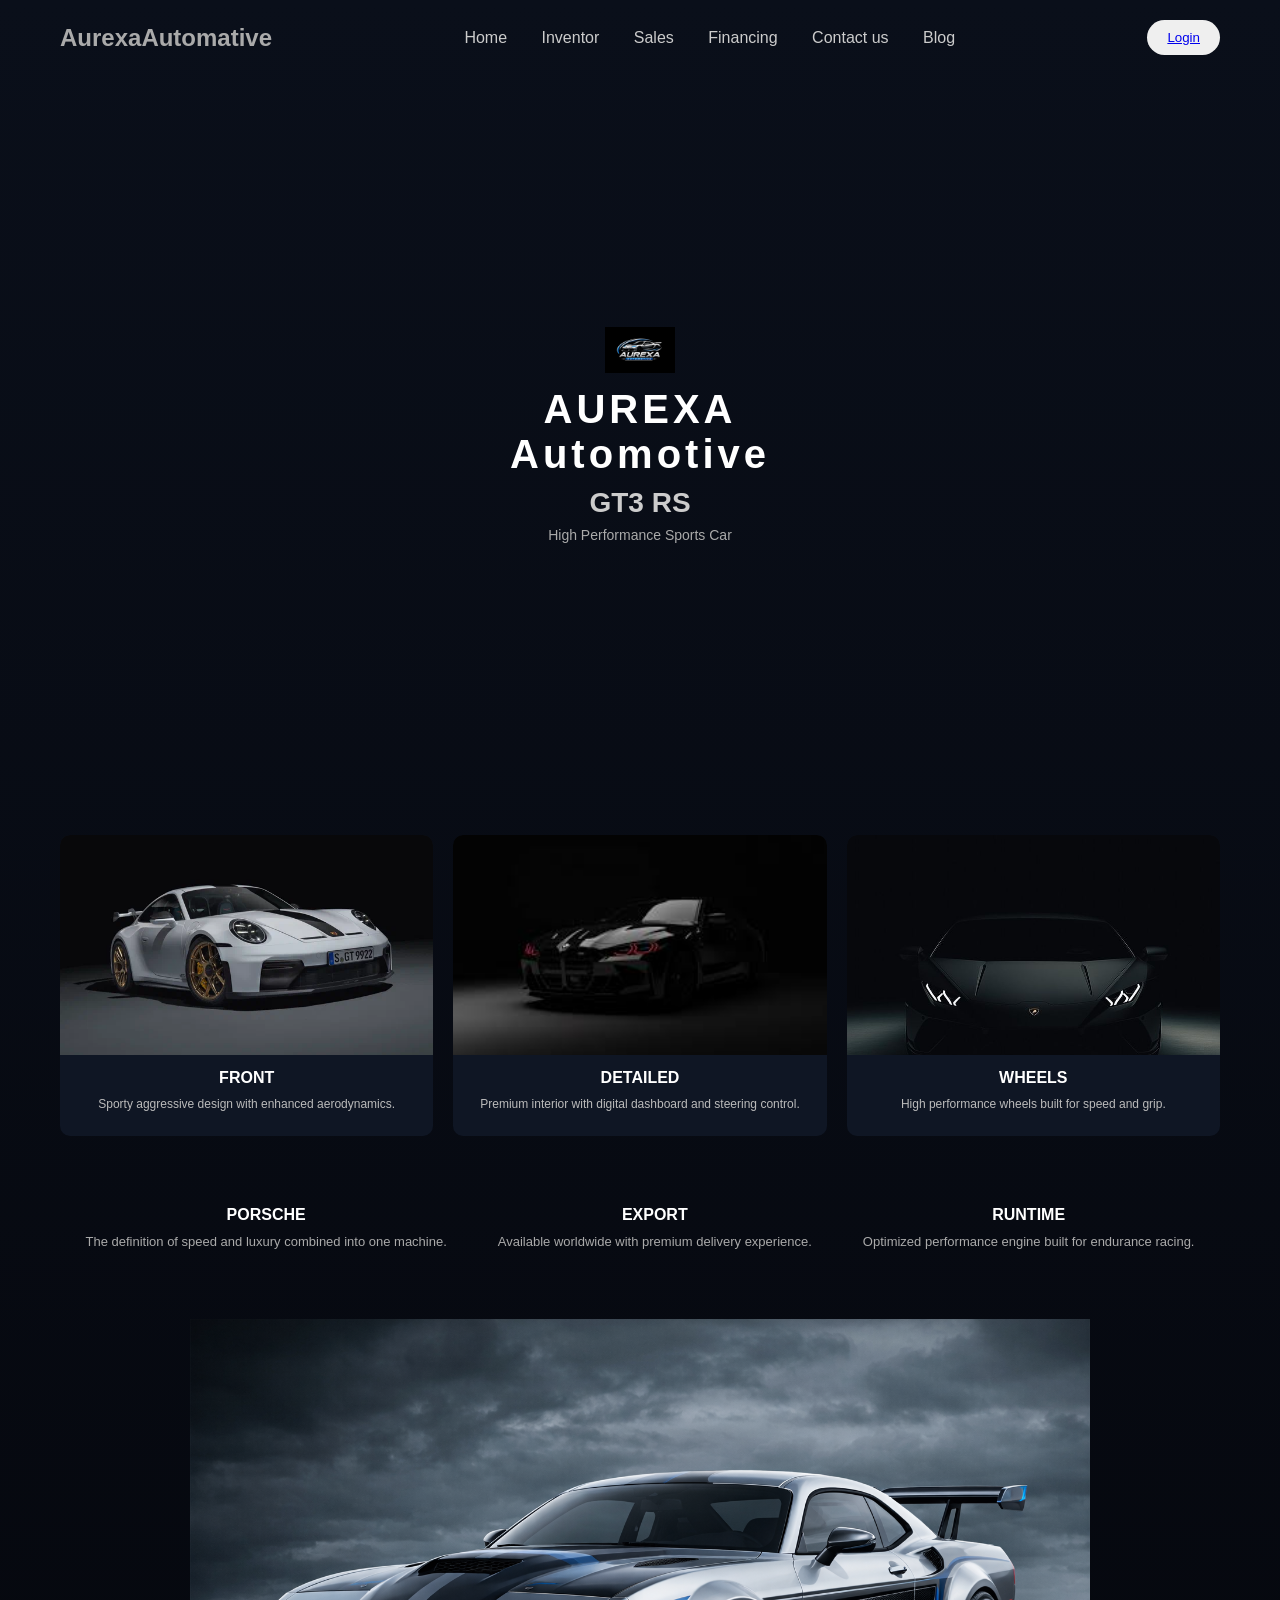
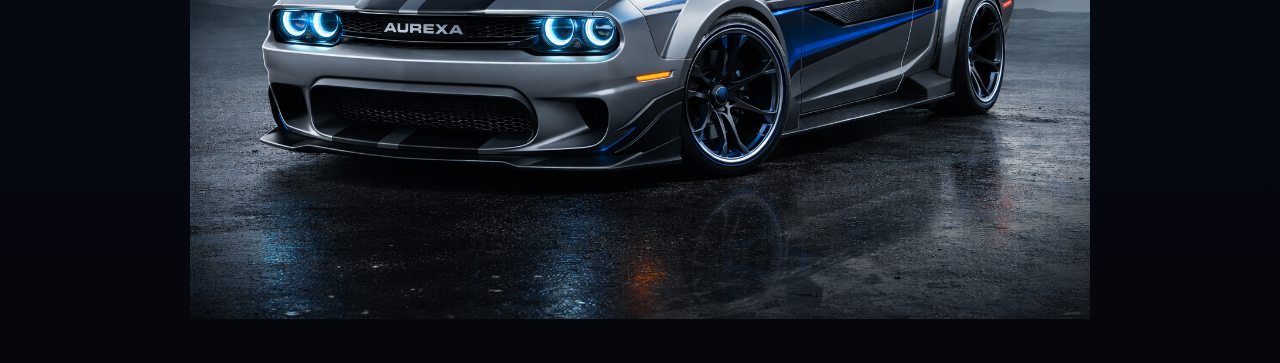
<file: financing.html>
<!DOCTYPE html>
<html lang="en">
<head>
    <meta charset="UTF-8">
    <meta name="viewport" content="width=device-width, initial-scale=1.0">
    <title>finances</title>
    <link rel="stylesheet" href="financing.css">
</head>
<body>

    
  <header class="header">
    <h2 class="logoss">AurexaAutomative</h2>
    <nav>
      <a href="index.html">Home</a>
      <a href="inventory.html">Inventor</a>
      <a href="sales.html">Sales</a>
      <a href="financing.html">Financing</a>
      <a href="contant.html">Contact us</a>
      <a href="blog.html">Blog</a>
    </nav>
    <button class="btn">
      <a href="log.html">Login</a>
    </button>
  </header>
    
    <header class="hero">
        <div class="overlay">
            <img src="ChatGPT Image Feb 20, 2026, 01_22_53 PM.png" class="logo" alt="logo">

            <h1>AUREXA <br> Automotive</h1>
            <h2>GT3 RS</h2>
            <p class="subtitle">High Performance Sports Car</p>
        </div>
    </header>
    
    <section class="features">

        <div class="card">
            <img src="cattouch.webp" alt="">
            <h3>FRONT</h3>
            <p>Sporty aggressive design with enhanced aerodynamics.</p>
        </div>

        <div class="card">
            <img src="download (2).jpg" alt="">
            <h3>DETAILED</h3>
            <p>Premium interior with digital dashboard and steering control.</p>
        </div>

        <div class="card">
            <img src="download (12).jpeg" alt="">
            <h3>WHEELS</h3>
            <p>High performance wheels built for speed and grip.</p>
        </div>

    </section>

    
    <section class="info">
        <div>
            <h4>PORSCHE</h4>
            <p>The definition of speed and luxury combined into one machine.</p>
        </div>
        <div>
            <h4>EXPORT</h4>
            <p>Available worldwide with premium delivery experience.</p>
        </div>
        <div>
            <h4>RUNTIME</h4>
            <p>Optimized performance engine built for endurance racing.</p>
        </div>
    </section>

    
    <section class="bottom-car">
        <img src="Futuristic sports car in a stormy scene.png" alt="Bottom Car Image">
    </section>

</body>
</html>
</file>
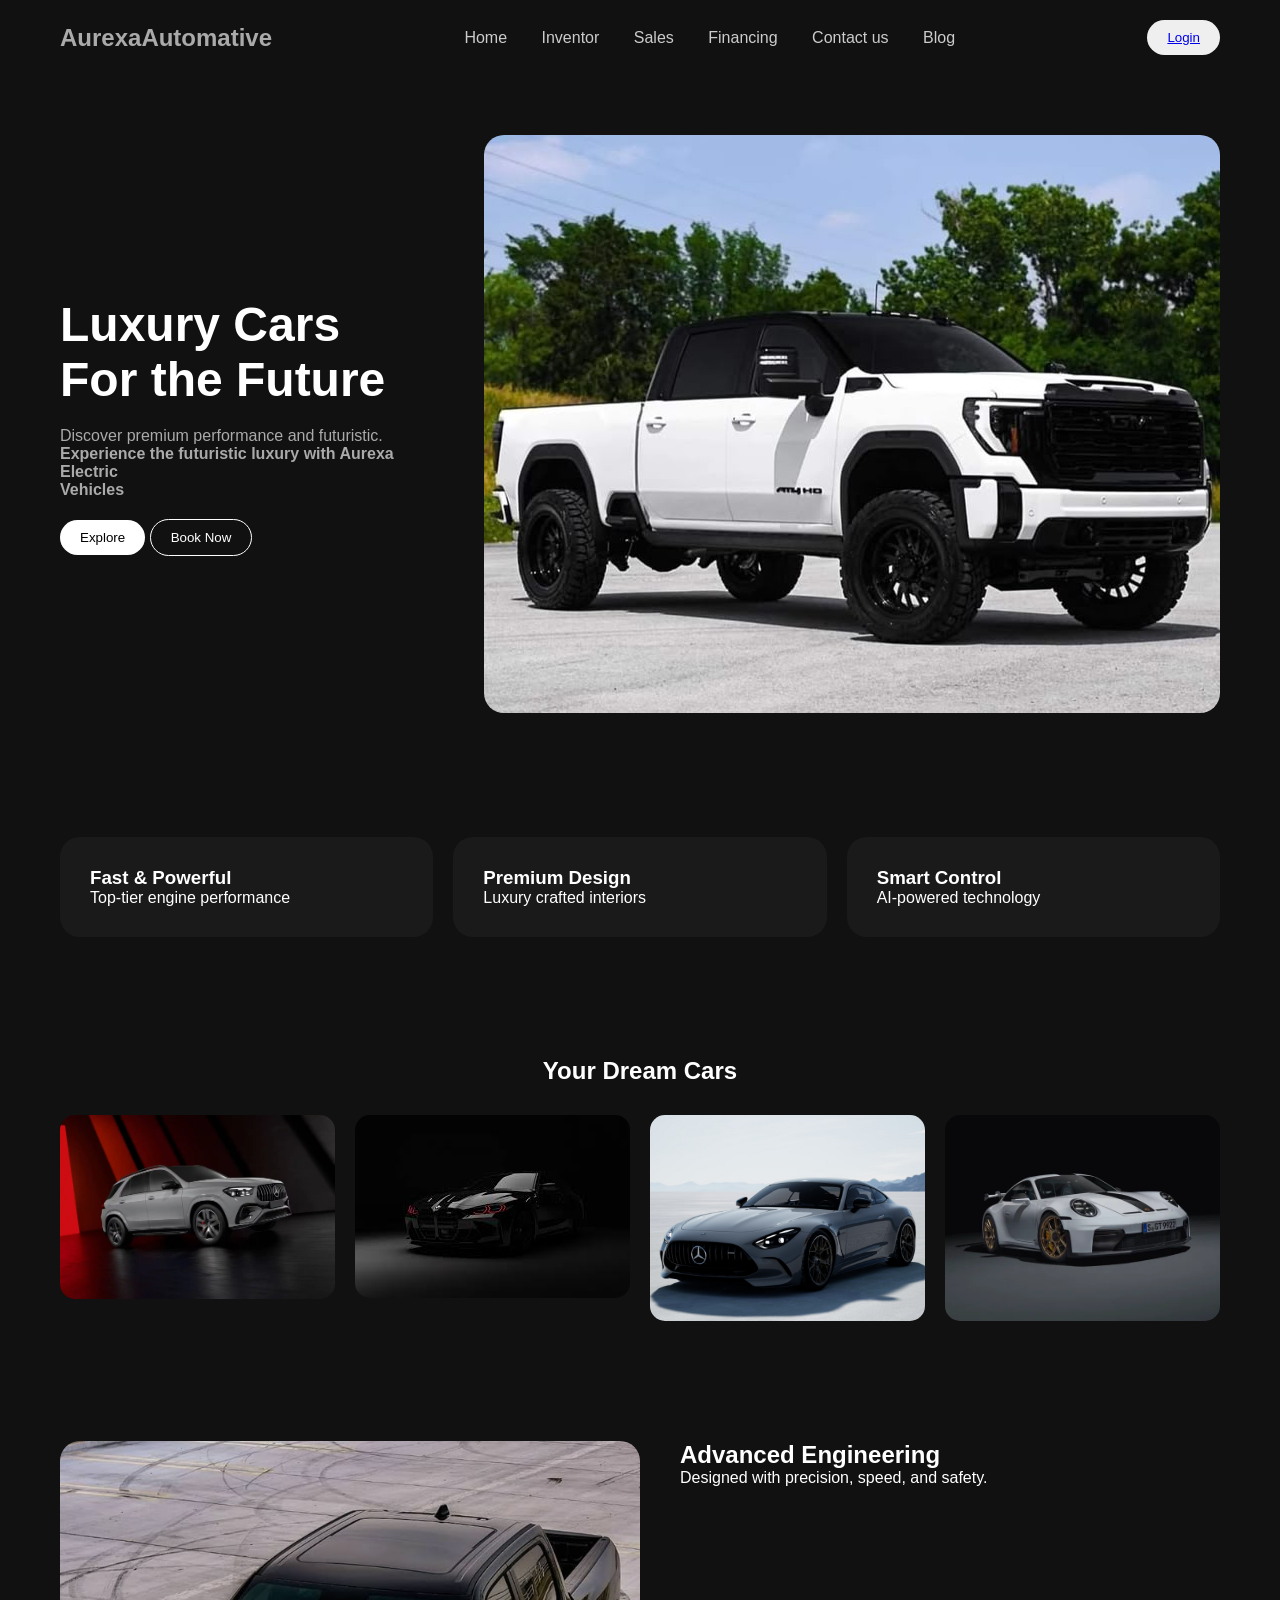
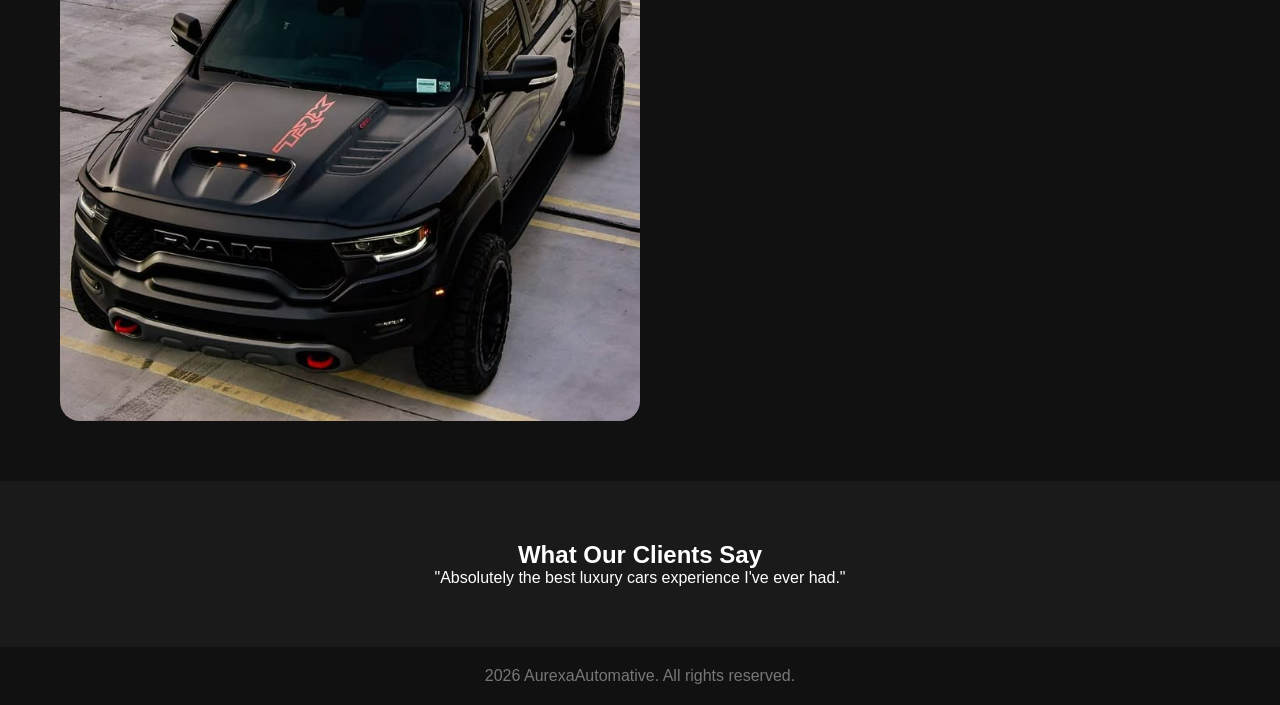
<file: sales.html>
<!DOCTYPE html>
<html lang="en">
<head>
  <meta charset="UTF-8">
  <meta name="viewport" content="width=device-width, initial-scale=1.0">
  <title>Sales</title>
  <link rel="stylesheet" href="sales.css">
</head>
<body>

  <header class="header">
      
    <h2 class="logo">AurexaAutomative</h2>
    <nav>
      <a href="index.html">Home</a>
      <a href="inventory.html">Inventor</a>
      <a href="sales.html">Sales</a>
      <a href="financing.html">Financing</a>
      <a href="contant.html">Contact us</a>
      <a href="blog.html">Blog</a>
    </nav>
    <button class="btn">
      <a href="log.html">Login</a>
    </button>
  </header>

  <section class="hero">
    <div class="hero-text">
      <h1>Luxury Cars<br>For the Future</h1>
      <p>Discover premium performance and futuristic. <br>
        <b>Experience the futuristic luxury with Aurexa Electric <br>
        Vehicles</b>
      </p>
      <div class="hero-buttons">
        <button class="btn primary">Explore</button>
        <button class="btn outline">Book Now</button>
      </div>
    </div>
    <div class="hero-image">
      <img src="download (8).jpeg" alt="Luxury Car">
    </div>
  </section>

  
  <section class="features">
    <div class="feature-card">
      <h3>Fast & Powerful</h3>
      <p>Top-tier engine performance</p>
    </div>
    <div class="feature-card">
      <h3>Premium Design</h3>
      <p>Luxury crafted interiors</p>
    </div>
    <div class="feature-card">
      <h3>Smart Control</h3>
      <p>AI-powered technology</p>
    </div>
  </section>

  
  <section class="gallery">
    <h2>Your Dream Cars</h2>
    <div class="gallery-grid">
      <img src="2024_mercedes-benz_gle-.webp">
      <img src="download (2).jpg">
      <img src="mercedes.jpg">
      <img src="cattouch.webp">
    </div>
  </section>

  
  <section class="highlight">
    <img src="download (9).jpeg">
    <div>
      <h2>Advanced Engineering</h2>
      <p>Designed with precision, speed, and safety.</p>
      <!-- <h3>Feature Cards</h3>
      <p>Experience performance and elegance combined in one seamless design. This vehicle is built to deliver power, comfort, and advanced technology, giving you confidence on every drive.</p> -->
    </div>
  </section>

  
  <section class="testimonial">
    <h2>What Our Clients Say</h2>
    <p>"Absolutely the best luxury cars experience I've ever had."</p>
  </section>

  
  <footer>
    <p> 2026 AurexaAutomative. All rights reserved.</p>
  </footer>

</body>
</html>
</file>
<file: financing.css>
* {
    margin: 0;
    padding: 0;
    box-sizing: border-box;
    font-family: Arial, Helvetica, sans-serif;
}

body {
    background: linear-gradient(to bottom, #0a0f1a, #05070d);
    color: white;
}

.hero {
    height: 80vh;
    display: flex;
    justify-content: center;
    align-items: center;
    text-align: center;
}


.header {
  display: flex;
  justify-content: space-between;
  align-items: center;
  padding: 20px 60px;
  color: #777;
}

.header nav a {
  margin: 0 15px;
  text-decoration: none;
  color: #ccc;
}

.logoss {
  font-size: 24px;
  color: #aaa;
}


.btn {
  padding: 10px 20px;
  border-radius: 25px;
  border: none;
  cursor: pointer;
  text-decoration: none;
}

.logo {
    width: 70px;
    margin-bottom: 10px;
}

.hero h1 {
    font-size: 40px;
    letter-spacing: 4px;
}

.hero h2 {
    font-size: 28px;
    margin-top: 10px;
    color: #ccc;
}

.subtitle {
    margin-top: 8px;
    font-size: 14px;
    color: #aaa;
}

.features {
    display: grid;
    grid-template-columns: repeat(3, 1fr);
    gap: 20px;
    padding: 40px 60px;
}

.card {
    background: #0f1624;
    border-radius: 10px;
    overflow: hidden;
    text-align: center;
    padding-bottom: 15px;
    transition: 0.3s;
}

.card img {
    width: 100%;
    height: 220px;
    object-fit: cover;
}

.card h3 {
    margin-top: 10px;
    font-size: 16px;
}

.card p {
    font-size: 12px;
    padding: 10px;
    color: #bbb;
}

.card:hover {
    transform: translateY(-5px);
}

.info {
    display: flex;
    justify-content: space-around;
    padding: 30px 60px;
    text-align: center;
}

.info h4 {
    margin-bottom: 10px;
}

.info p {
    font-size: 13px;
    color: #aaa;
}

.bottom-car {
    text-align: center;
    padding: 40px 20px;
}

.bottom-car img {
    width: 80%;
    max-width: 900px;
}

@media (max-width: 900px) {

    .features {
        grid-template-columns: 1fr;
    }

    .info {
        flex-direction: column;
        gap: 20px;
    }

    .hero h1 {
        font-size: 28px;
    }

    .hero h2 {
        font-size: 20px;
    }
}
</file>
<file: sales.css>
* {
  margin: 0;
  padding: 0;
  box-sizing: border-box;
  font-family: 'Segoe UI', sans-serif;
}

body {
  background: #111;
  color: #fff;
}

.header {
  display: flex;
  justify-content: space-between;
  align-items: center;
  padding: 20px 60px;
  color: #777;
}

.header nav a {
  margin: 0 15px;
  text-decoration: none;
  color: #ccc;
}

.logo {
  font-size: 24px;
  color: #aaa;
}


.btn {
  padding: 10px 20px;
  border-radius: 25px;
  border: none;
  cursor: pointer;
  text-decoration: none;
}

.primary {
  background: white;
  color: black;
}

.outline {
  background: transparent;
  border: 1px solid white;
  color: white;
}

.btn :hover{
  background-color: burlywood;
  color: antiquewhite;
} 

.hero {
  display: flex;
  align-items: center;
  padding: 60px;
  gap: 40px;
}
/* 
nav :hover{
  color:white;
  background-color: beige;
  border-radius: 25px;
  border: none;
  cursor: pointer;
  padding: 10px 20px;
} */

.hero-text {
  flex: 1;
}

.hero-text h1 {
  font-size: 48px;
}

.hero-text p {
  margin: 20px 0;
  color: #aaa;
}

.hero-buttons :hover{
  background-color: aqua;
}

.btn outline :hover{
  color: #111;
} 

.hero-image img {
  width: 100%;
  border-radius: 20px;
}

.features {
  display: grid;
  grid-template-columns: repeat(3, 1fr);
  gap: 20px;
  padding: 60px;
}

.feature-card {
  background: #1a1a1a;
  padding: 30px;
  border-radius: 20px;
}

.features :hover{
  background-color: white(8, 106, 191);
}

.gallery {
  padding: 60px;
  text-align: center;
}

.gallery-grid {
  display: grid;
  grid-template-columns: repeat(4, 1fr);
  gap: 20px;
  margin-top: 30px;
}

.gallery-grid img {
  width: 100%;
  border-radius: 15px;
}


.highlight {
  display: flex;
  padding: 60px;
  gap: 40px;
}

.highlight img {
  width: 50%;
  border-radius: 20px;
}

.highlight h3{
  font-size: 24px;
  margin-bottom: 23px;
}


.testimonial {
  padding: 60px;
  text-align: center;
  background: #1a1a1a;
}


footer {
  text-align: center;
  padding: 20px;
  color: #777;
}


@media (max-width: 900px) {
  .hero,
  .highlight {
    flex-direction: column;
  }

  .features {
    grid-template-columns: 1fr;
  }

  .gallery-grid {
    grid-template-columns: 1fr 1fr;
  }

  .header {
    flex-direction: column;
    gap: 20px;
  }
}

@media (max-width: 500px) {
  .gallery-grid {
    grid-template-columns: 1fr;
  }

  .hero-text h1 {
    font-size: 32px;
  }
}
</file>
